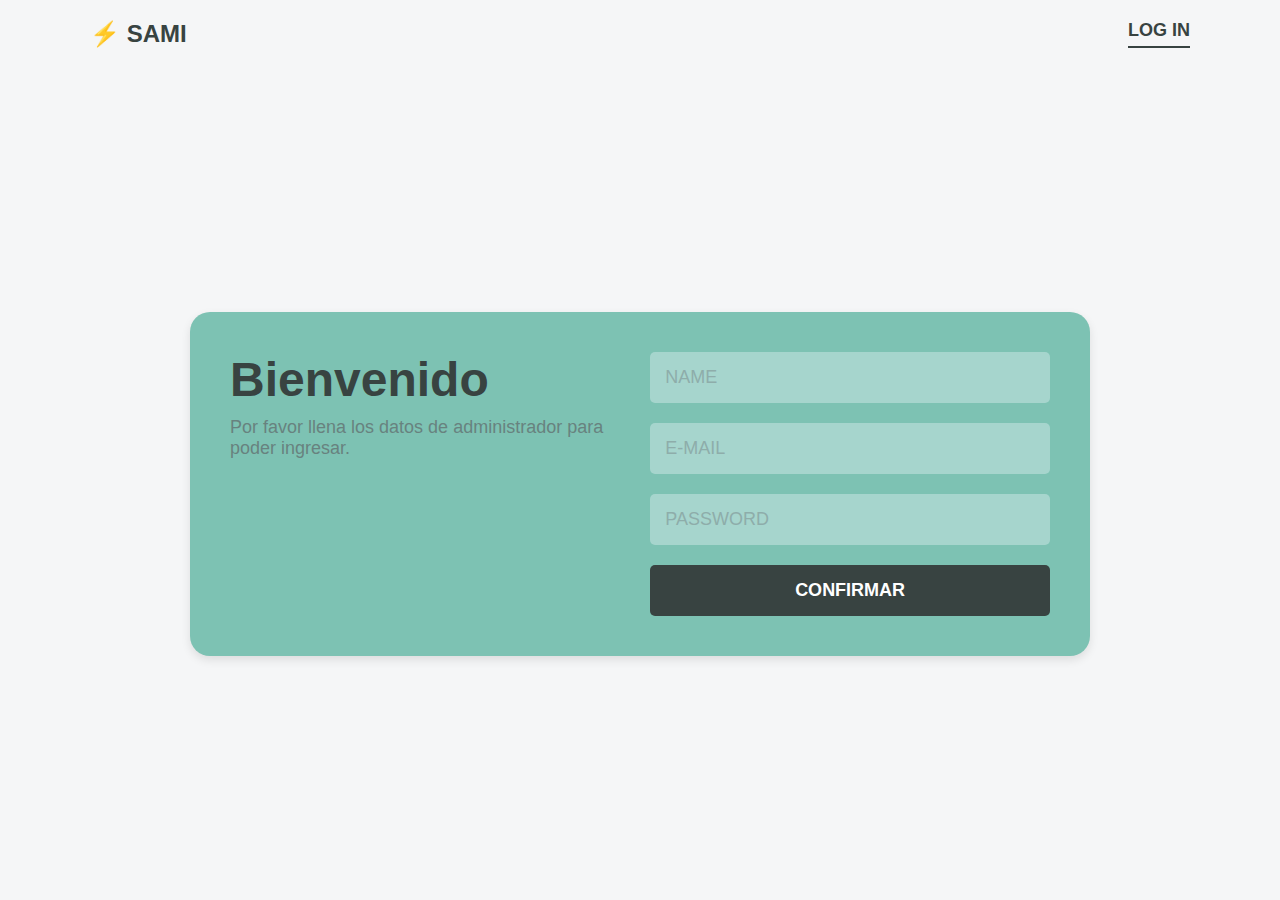
<file: index.html>
<!DOCTYPE html>
<html lang="es">
<head>
    <meta charset="UTF-8">
    <meta name="viewport" content="width=device-width, initial-scale=1.0">
    <title>Página de Inicio - Login</title>
    <link rel="stylesheet" href="styles.css">
    <script>
        // Datos del superusuario hardcodeado
        const superUser = {
            name: "admin",
            email: "admin@sami.com",
            password: "superadmin123"
        };

        function login(event) {
            event.preventDefault(); 

            // Obtener los valores de los inputs
            const inputName = document.querySelector('input[placeholder="NAME"]').value;
            const inputEmail = document.querySelector('input[placeholder="E-MAIL"]').value;
            const inputPassword = document.querySelector('input[placeholder="PASSWORD"]').value;

            // Validar credenciales
            if (inputName === superUser.name && inputEmail === superUser.email && inputPassword === superUser.password) {
                // Redirigir a la segunda pantalla
                window.location.href = "panel.html"; // Cambiar a la página del panel
            } else {
                alert('Credenciales incorrectas');
            }
        }
    </script>
</head>
<body>
    <div class="container">
        <header>
            <div class="logo">
                <span>&#9889; SAMI</span>
            </div>
            <div class="login">
                <a href="#">LOG IN</a>
            </div>
        </header>

        <main>
            <div class="form-content">
                <div class="text-content">
                    <h1>Bienvenido</h1>
                    <p>Por favor llena los datos de administrador para poder ingresar.</p>
                </div>
                <div class="form-container">
                    <form onsubmit="login(event)">
                        <div class="input-group">
                            <input type="text" placeholder="NAME" required>
                        </div>
                        <div class="input-group">
                            <input type="email" placeholder="E-MAIL" required>
                        </div>
                        <div class="input-group">
                            <input type="password" placeholder="PASSWORD" required>
                        </div>
                        <div class="input-group">
                            <button type="submit">CONFIRMAR</button>
                        </div>
                    </form>
                </div>
            </div>
        </main>
    </div>
</body>
</html>
</file>
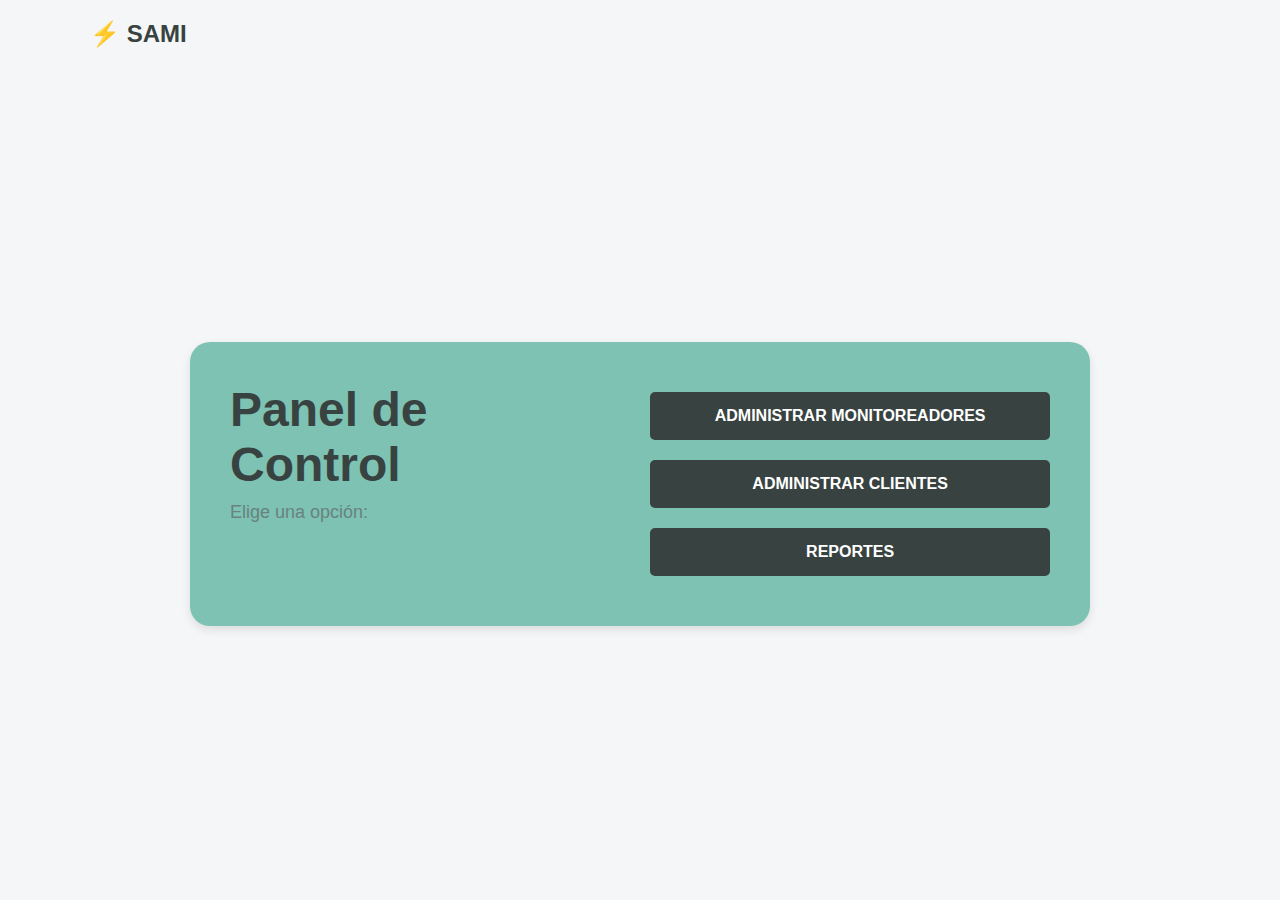
<file: panel.html>
<!DOCTYPE html>
<html lang="es">
<head>
    <meta charset="UTF-8">
    <meta name="viewport" content="width=device-width, initial-scale=1.0">
    <title>Panel de Control</title>
    <link rel="stylesheet" href="styles.css">
    <style>
        /* Añadir margen entre los botones */
        .form-container button {
            margin: 10px 0; /* Margen superior e inferior de 10px */
            padding: 15px 30px; /* Ajustar el padding para que los botones sean más amplios */
            font-size: 16px;
            font-weight: bold;
            background-color: #384341; /* Fondo del botón */
            color: white;
            border: none;
            border-radius: 5px;
            cursor: pointer;
        }

        .form-container button:hover {
            background-color: #68827F; /* Efecto hover del botón */
        }
    </style>
</head>
<body>
    <div class="container">
        <header>
            <div class="logo">
                <span>&#9889; SAMI</span>
            </div>
        </header>

        <main>
            <div class="form-content">
                <div class="text-content">
                    <h1>Panel de Control</h1>
                    <p>Elige una opción:</p>
                </div>
                <div class="form-container">
                    <button onclick="window.location.href=''">ADMINISTRAR MONITOREADORES</button>
                    <button onclick="window.location.href='user.html'">ADMINISTRAR CLIENTES</button>
                    <button onclick="window.location.href='reportes.html'">REPORTES</button>
                </div>
            </div>
        </main>
    </div>
</body>
</html>
</file>
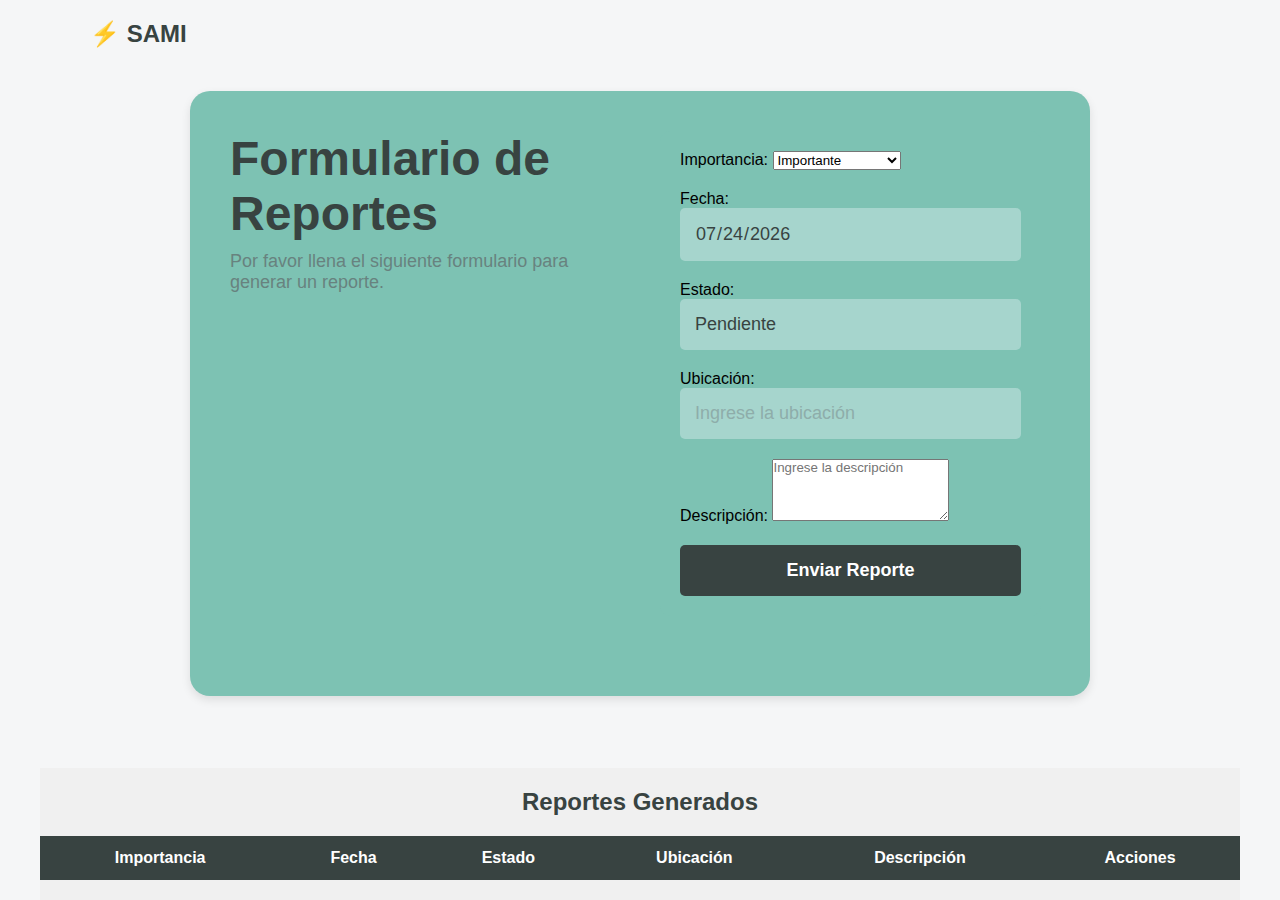
<file: reportes.html>
<!DOCTYPE html>
<html lang="es">
<head>
    <meta charset="UTF-8">
    <meta name="viewport" content="width=device-width, initial-scale=1.0">
    <title>Reportes</title>
    <link rel="stylesheet" href="styles.css">
    <style>
        /* Estilo para separar visualmente el formulario de la tabla */
        #report-table {
            margin-top: 40px;
            border-spacing: 0;
            width: 100%;
            margin-bottom: 40px;
        }
        
        #reportTable {
            width: 100%;
            border-collapse: collapse;
        }

        #reportTable th, #reportTable td {
            border: 1px solid #384341;
            padding: 12px;
            text-align: center;
        }

        #reportTable th {
            background-color: #384341;
            color: white;
        }

        #reportTable td {
            background-color: #F5F6F7;
        }

        /* Separación del formulario */
        #report-form {
            margin-bottom: 40px;
            padding: 20px;
            border-radius: 10px;
            background-color: #7DC2B3;
        }
        
        /* Centrando el contenido */
        .container {
            display: flex;
            flex-direction: column;
            align-items: center;
        }
        
        /* Centrado del contenido principal */
        main {
            width: 100%;
            max-width: 900px;
        }

        h2 {
            text-align: center;
            color: #384341;
            font-size: 24px;
        }

        footer {
            margin-top: 50px;
            width: 100%;
            background-color: #f0f0f0;
            padding: 20px 0;
        }

        footer h2 {
            text-align: center;
            margin-bottom: 20px;
            font-size: 24px;
        }

        /* Estilo para los botones de editar y eliminar */
        .edit-btn, .delete-btn {
            cursor: pointer;
            padding: 5px 10px;
            margin: 5px;
            border: none;
            color: white;
        }

        .edit-btn {
            background-color: #4CAF50;
        }

        .delete-btn {
            background-color: #F44336;
        }
    </style>

    <script>
        let editIndex = null; // Para manejar la edición

        // Función para establecer la fecha y estado automáticos
        window.onload = function() {
            const today = new Date().toISOString().split('T')[0];
            document.getElementById('fecha').value = today;
            document.getElementById('estado').value = 'Pendiente';
        }

        // Función para manejar el envío del formulario
        function submitReport(event) {
            event.preventDefault();

            // Obtener los valores del formulario
            const importancia = document.getElementById('importancia').value;
            const fecha = document.getElementById('fecha').value;
            const estado = document.getElementById('estado').value;
            const ubicacion = document.getElementById('ubicacion').value;
            const descripcion = document.getElementById('descripcion').value;

            const table = document.getElementById('reportTable').getElementsByTagName('tbody')[0];

            // Si estamos editando una fila
            if (editIndex !== null) {
                const row = table.rows[editIndex];
                row.cells[0].textContent = importancia;
                row.cells[1].textContent = fecha;
                row.cells[2].textContent = estado;
                row.cells[3].textContent = ubicacion;
                row.cells[4].textContent = descripcion;

                // Limpiar la edición
                editIndex = null;
            } else {
                // Insertar una nueva fila
                const newRow = table.insertRow();
                newRow.insertCell(0).textContent = importancia;
                newRow.insertCell(1).textContent = fecha;
                newRow.insertCell(2).textContent = estado;
                newRow.insertCell(3).textContent = ubicacion;
                newRow.insertCell(4).textContent = descripcion;

                // Añadir botones de acción (editar y eliminar)
                const actionCell = newRow.insertCell(5);
                actionCell.innerHTML = `
                    <button class="edit-btn" onclick="editReport(this)">Editar</button>
                    <button class="delete-btn" onclick="deleteReport(this)">Eliminar</button>
                `;
            }

            // Limpiar los campos después de enviar
            document.getElementById('ubicacion').value = '';
            document.getElementById('descripcion').value = '';
        }

        // Función para editar un reporte
        function editReport(button) {
            const row = button.parentElement.parentElement;
            const table = document.getElementById('reportTable').getElementsByTagName('tbody')[0];
            editIndex = row.rowIndex - 1; // Guardar el índice de la fila

            // Llenar el formulario con los datos de la fila seleccionada
            document.getElementById('importancia').value = row.cells[0].textContent;
            document.getElementById('fecha').value = row.cells[1].textContent;
            document.getElementById('estado').value = row.cells[2].textContent;
            document.getElementById('ubicacion').value = row.cells[3].textContent;
            document.getElementById('descripcion').value = row.cells[4].textContent;

            // Scroll hacia el formulario para ver los campos
            window.scrollTo({ top: 0, behavior: 'smooth' });
        }

        // Función para eliminar un reporte
        function deleteReport(button) {
            const row = button.parentElement.parentElement;
            row.remove(); // Eliminar la fila de la tabla
        }
    </script>
</head>
<body>
    <div class="container">
        <header>
            <div class="logo">
                <span>&#9889; SAMI</span>
            </div>
        
        </header>

        <main>
            <div class="form-content">
                <div class="text-content">
                    <h1>Formulario de Reportes</h1>
                    <p>Por favor llena el siguiente formulario para generar un reporte.</p>
                </div>

                <!-- Formulario de Reportes -->
                <div id="report-form">
                    <form onsubmit="submitReport(event)">
                        <div class="input-group">
                            <label for="importancia">Importancia:</label>
                            <select id="importancia" required>
                                <option value="Importante">Importante</option>
                                <option value="No tan importante">No tan importante</option>
                                <option value="No importante">No importante</option>
                            </select>
                        </div>
                        <div class="input-group">
                            <label for="fecha">Fecha:</label>
                            <input type="date" id="fecha" required readonly>
                        </div>
                        <div class="input-group">
                            <label for="estado">Estado:</label>
                            <input type="text" id="estado" required readonly>
                        </div>
                        <div class="input-group">
                            <label for="ubicacion">Ubicación:</label>
                            <input type="text" id="ubicacion" placeholder="Ingrese la ubicación" required>
                        </div>
                        <div class="input-group">
                            <label for="descripcion">Descripción:</label>
                            <textarea id="descripcion" rows="4" placeholder="Ingrese la descripción" required></textarea>
                        </div>
                        <div class="input-group">
                            <button type="submit">Enviar Reporte</button>
                        </div>
                    </form>
                </div>
            </div>
        </main>

        <!-- Tabla para mostrar los reportes, ubicada en el pie de página -->
        <footer>
            <h2>Reportes Generados</h2>
            <table id="reportTable">
                <thead>
                    <tr>
                        <th>Importancia</th>
                        <th>Fecha</th>
                        <th>Estado</th>
                        <th>Ubicación</th>
                        <th>Descripción</th>
                        <th>Acciones</th>
                    </tr>
                </thead>
                <tbody>
                    <!-- Aquí se agregarán las filas de la tabla -->
                </tbody>
            </table>
        </footer>
    </div>
</body>
</html>
</file>
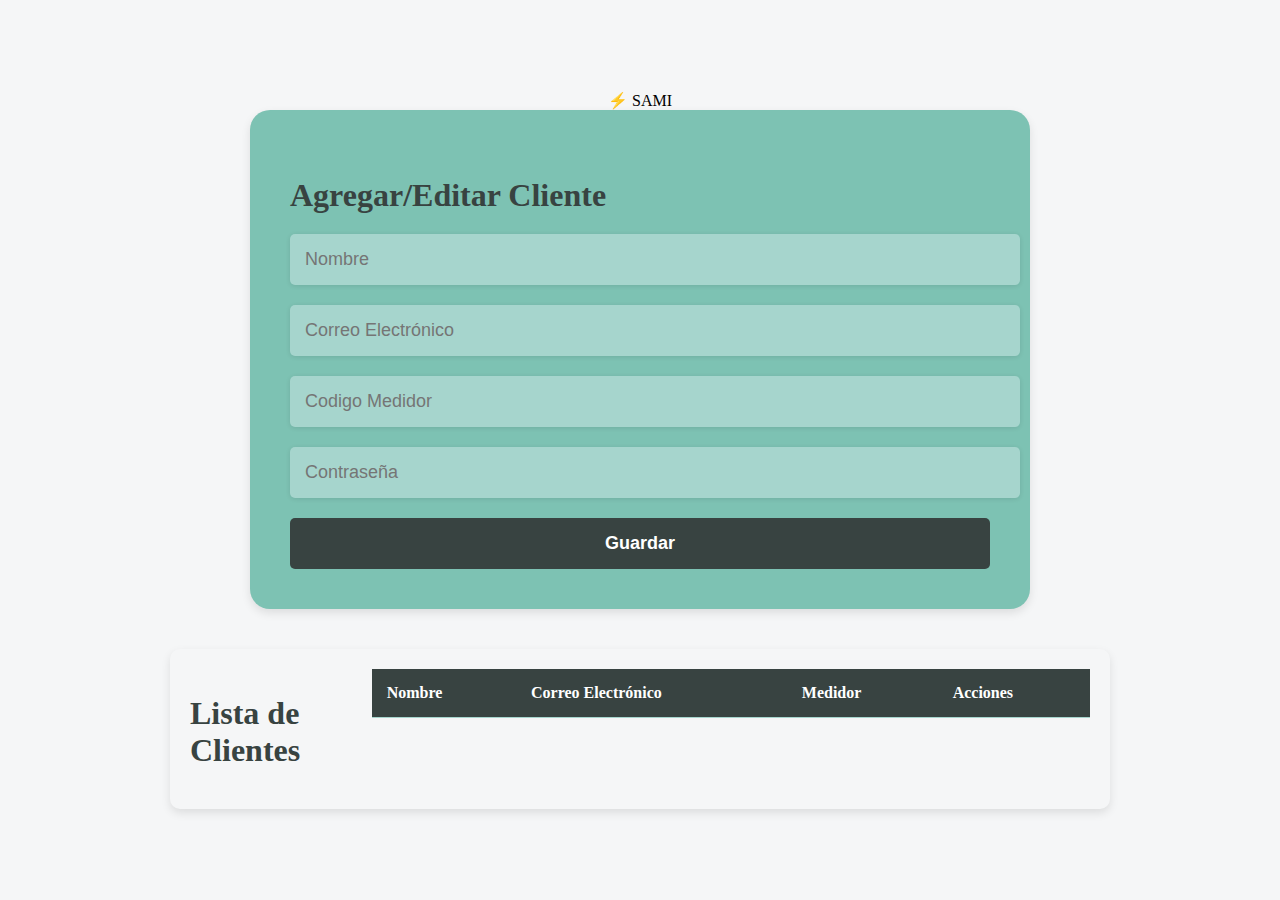
<file: user.html>
<!DOCTYPE html>
<html lang="es">
<head>
    <meta charset="UTF-8">
    <meta name="viewport" content="width=device-width, initial-scale=1.0">
    <title>Cliente</title>
    <link rel="stylesheet" href="userstyles.css">
</head>
<body>
    <div class="container">
        <header>
            <div class="logo">
                <span>&#9889; SAMI</span>
            </div>
        </header>

        <main>
            <div class="form-content">
                <div class="form-container">
                    <h2>Agregar/Editar Cliente</h2>
                    <form id="user-form">
                        <div class="input-group">
                            <input type="text" placeholder="Nombre" id="name" required>
                        </div>
                        <div class="input-group">
                            <input type="email" placeholder="Correo Electrónico" id="email" required>
                        </div>
                        <div class="input-group">
                            <input type="text" placeholder="Codigo Medidor" id="medidor" required>
                        </div>
                        <div class="input-group">
                            <input type="password" placeholder="Contraseña" id="password" required>
                        </div>
                        <div class="input-group">
                            <button type="submit">Guardar</button>
                        </div>
                    </form>
                </div>
            </div>

            <div class="table-content">
                <h2>Lista de Clientes</h2>
                <table>
                    <thead>
                        <tr>
                            <th>Nombre</th>
                            <th>Correo Electrónico</th>
                            <th>Medidor</th>
                            <th>Acciones</th>
                        </tr>
                    </thead>
                    <tbody id="user-table">

                    </tbody>
                </table>
            </div>
        </main>
    </div>
    <script src="user.js"></script>
</body>
</html>
</file>
<file: styles.css>
* {
    margin: 0;
    padding: 0;
    box-sizing: border-box;
    font-family: 'Arial', sans-serif;
}

body {
    background-color: #F5F6F7; /* Fondo general */
    display: flex;
    justify-content: center;
    align-items: center;
    height: 100vh;
}

.container {
    width: 100%;
    max-width: 1200px;
    height: 100vh;
    display: flex;
    flex-direction: column;
    align-items: center;
    justify-content: space-between;
}

header {
    width: 100%;
    display: flex;
    justify-content: space-between;
    padding: 20px 50px;
    align-items: center;
    background-color: #F5F6F7;
}

.logo {
    font-size: 24px;
    font-weight: bold;
    color: #384341; /* Color del logo */
    display: flex;
    align-items: center;
}

.login a {
    text-decoration: none;
    font-weight: bold;
    font-size: 18px;
    color: #384341; /* Color del texto 'LOG IN' */
    position: relative;
}

.login a::after {
    content: '';
    display: block;
    width: 100%;
    height: 2px;
    background-color: #384341;
    margin-top: 5px;
}

main {
    width: 100%;
    display: flex;
    justify-content: center;
    align-items: center;
    flex-grow: 1;
}

.form-content {
    display: flex;
    background-color: #7DC2B3; /* Fondo del formulario */
    padding: 40px;
    border-radius: 20px;
    width: 100%;
    max-width: 900px;
    box-shadow: 0px 4px 10px rgba(0, 0, 0, 0.1);
    gap: 20px;
}

.text-content {
    width: 50%;
    padding-right: 20px;
}

h1 {
    font-size: 48px;
    font-weight: bold;
    color: #384341; /* Color del título */
    margin-bottom: 10px;
}

p {
    font-size: 18px;
    margin-bottom: 40px;
    color: #68827F; /* Color del subtítulo */
}

.form-container {
    width: 50%;
}

form {
    display: flex;
    flex-direction: column;
    gap: 20px;
}

.input-group {
    width: 100%;
}

input {
    width: 100%;
    padding: 15px;
    font-size: 18px;
    border: none;
    border-radius: 5px;
    background-color: #A6D5CD; /* Fondo de los inputs */
    color: #384341; /* Color del texto dentro de los inputs */
}

input::placeholder {
    color: #8EADAA; /* Color del texto placeholder */
}

button {
    width: 100%;
    padding: 15px;
    font-size: 18px;
    font-weight: bold;
    background-color: #384341; /* Fondo del botón */
    color: white;
    border: none;
    border-radius: 5px;
    cursor: pointer;
    transition: background-color 0.3s;
}

button:hover {
    background-color: #68827F; /* Hover del botón */
}

/* Responsividad */
@media (max-width: 768px) {
    .form-content {
        flex-direction: column;
        padding: 20px;
    }

    .text-content, .form-container {
        width: 100%;
        text-align: center;
    }

    .text-content {
        padding-right: 0;
    }
}
</file>
<file: userstyles.css>
/* Centrado del contenido en la pantalla */
body {
    background-color: #F5F6F7; /* Fondo general */
    display: flex;
    justify-content: center;
    align-items: center;
    min-height: 100vh;
    margin: 0;
    padding: 0;
}

.container {
    width: 100%;
    max-width: 1200px;
    display: flex;
    flex-direction: column;
    align-items: center;
    justify-content: center; /* Alinea el contenido en el centro verticalmente */
}

main {
    width: 100%;
    display: flex;
    flex-direction: column;
    justify-content: center;
    align-items: center;
}

/* Ajustes en el formulario */
.form-content {
    display: flex;
    background-color: #7DC2B3; /* Fondo del formulario */
    padding: 40px;
    border-radius: 20px;
    width: 100%;
    max-width: 700px; /* Ancho máximo ajustado */
    box-shadow: 0px 4px 10px rgba(0, 0, 0, 0.1);
    justify-content: center; /* Centra el formulario */
}

.form-container {
    width: 100%;
}

h2 {
    font-size: 32px;
    font-weight: bold;
    color: #384341; /* Color del título del formulario */
    margin-bottom: 20px;
}

form {
    display: flex;
    flex-direction: column;
    gap: 20px;
}

.input-group {
    width: 100%;
}

input {
    width: 100%;
    padding: 15px;
    font-size: 18px;
    border: none;
    border-radius: 5px;
    background-color: #A6D5CD; /* Fondo de los inputs */
    color: #384341; /* Color del texto dentro de los inputs */
    box-shadow: 0 1px 5px rgba(0, 0, 0, 0.1);
}

button {
    width: 100%;
    padding: 15px;
    font-size: 18px;
    font-weight: bold;
    background-color: #384341; /* Fondo del botón */
    color: white;
    border: none;
    border-radius: 5px;
    cursor: pointer;
    transition: background-color 0.3s;
}

button:hover {
    background-color: #68827F; /* Hover del botón */
}

/* Ajustes de la tabla */
.table-content {
    width: 100%;
    max-width: 900px;
    margin-top: 40px;
    background-color: #F5F6F7; /* Fondo de la tabla */
    padding: 20px;
    border-radius: 10px;
    box-shadow: 0px 4px 10px rgba(0, 0, 0, 0.1);
    display: flex;
    justify-content: center; /* Centra la tabla */
}

table {
    width: 100%;
    border-collapse: collapse;
    font-size: 16px;
}

thead {
    background-color: #384341; /* Fondo del encabezado de la tabla */
    color: white;
}

th, td {
    padding: 15px;
    text-align: left;
    border-bottom: 1px solid #A6D5CD; /* Color de la línea de división */
}

tbody tr:hover {
    background-color: #A6D5CD; /* Hover en las filas de la tabla */
}

@media (max-width: 768px) {
    .form-content {
        flex-direction: column;
        padding: 20px;
    }

    .table-content {
        flex-direction: column;
        padding: 20px;
    }
}
</file>
